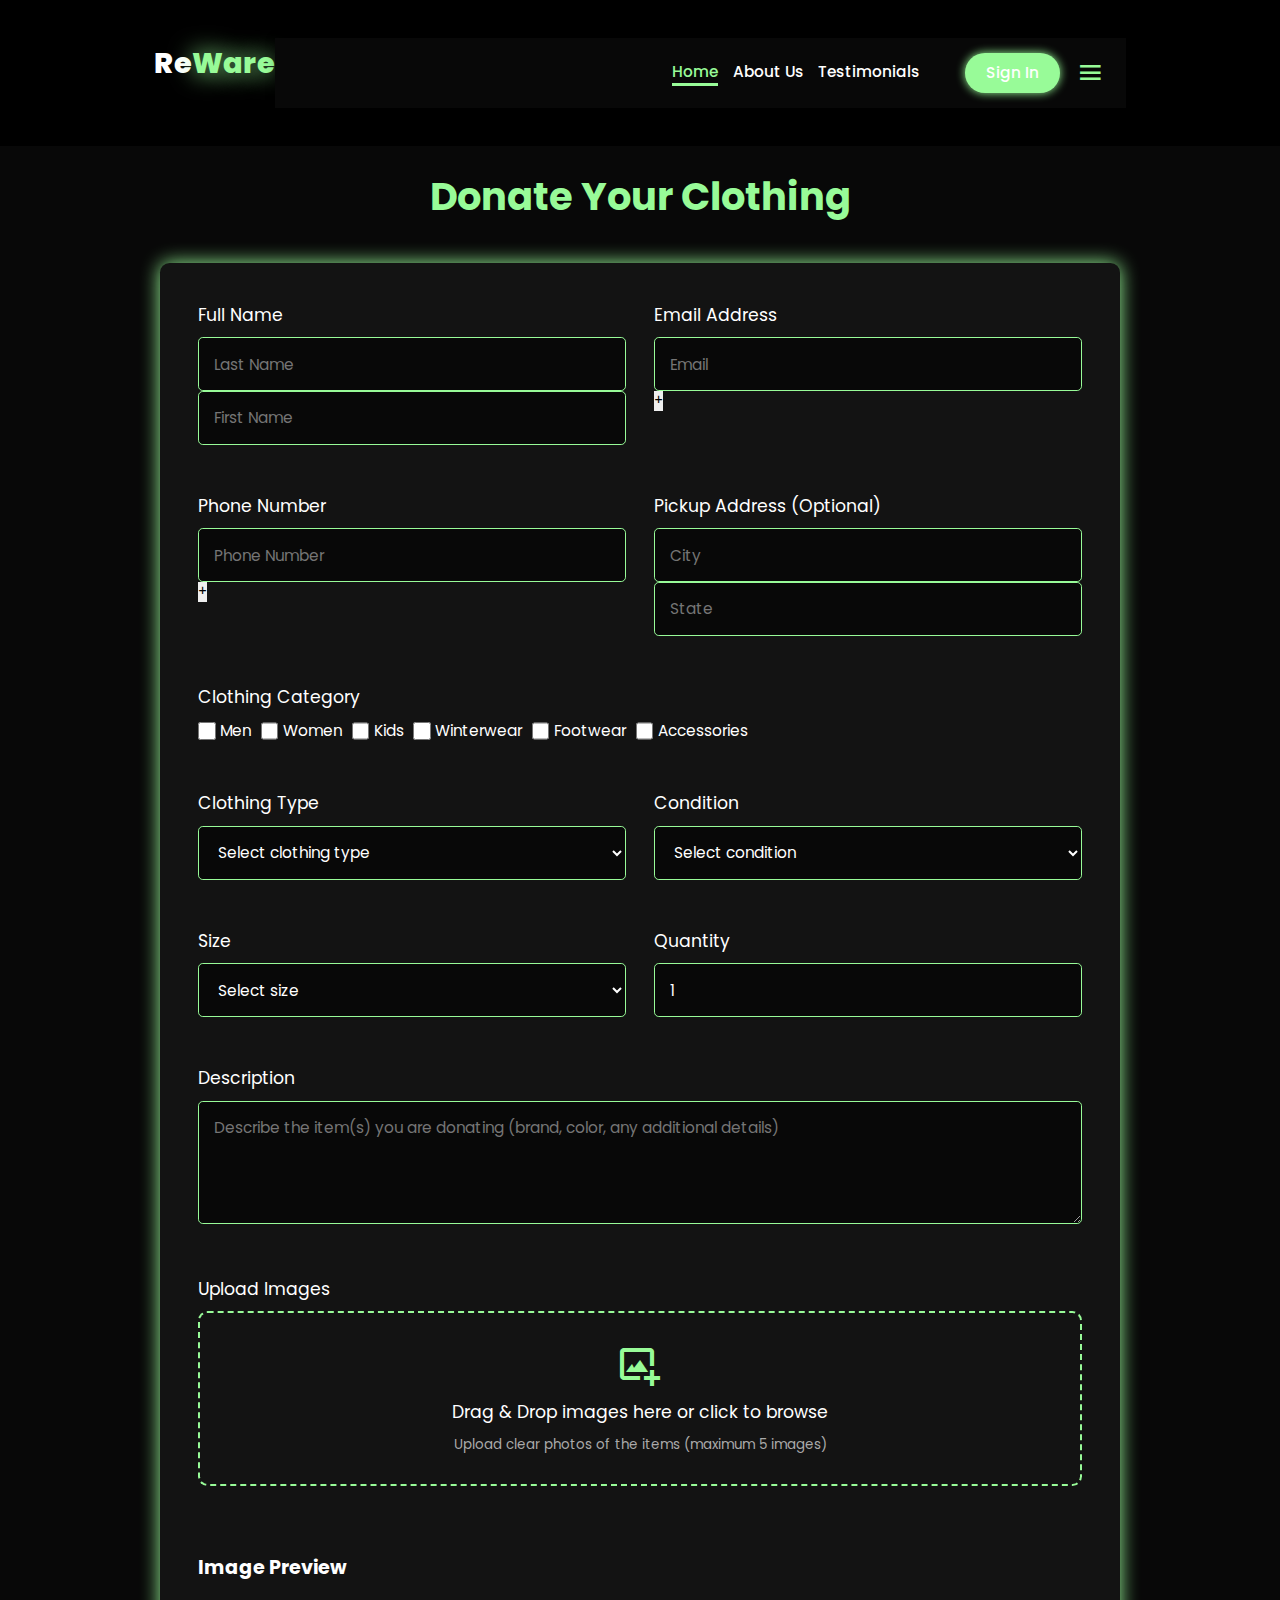
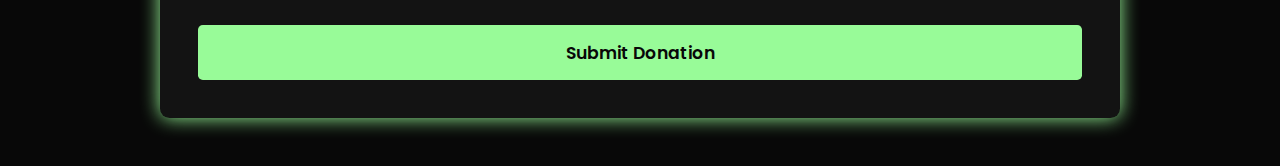
<file: donate.html>
<!DOCTYPE html>
<html lang="en">
<head>
    <meta charset="UTF-8">
    <meta name="viewport" content="width=device-width, initial-scale=1.0">
    <title>ReWare - Donate Clothing</title>
    <link href="https://unpkg.com/boxicons@2.1.4/css/boxicons.min.css" rel="stylesheet">
    <link href="https://fonts.googleapis.com/css2?family=Poppins:wght@300;400;500;600;700;800&display=swap" rel="stylesheet">
    <style>
        *{
            margin: 0;
            padding: 0;
            box-sizing: border-box;
            text-decoration: none;
            border: none;
            outline: none;
            scroll-behavior: smooth;
            font-family: "Poppins", sans-serif;
        }

        :root{
            --bg-color:#080808;
            --second-bg-color: #131313;
            --text-color: white;
            --main-color:#98FB98;
        }

        html{
            font-size: 60%;
            overflow-x: hidden;
        }

        body{
            background: var(--bg-color);
            color: var(--text-color);
        }

        .header{
    position: fixed;
    top: 0;
    left: 0;
    width: 100%;
    padding: 4rem 12% 4rem;
    background: black;
    backdrop-filter: blur(10px);
    display: flex;
    justify-content: space-between;
    align-items: center;
    z-index: 5;
}

.logo{
    font-size: 3rem;
    color: var(--text-color);
    font-weight: 800;
    cursor:pointer;
    transition: 0.3s ease;

}
.logo:hover{
    transform: scale(1.1);
}
.logo span{
    text-shadow: 0 0 25px var(--main-color);
}

.navbar {
    display: flex;
    align-items: center; /* Keep items in the same row */
    justify-content: flex-end; /* Align everything to the right */
    padding: 15px 20px;
    background: var(--bg-color);
    box-shadow: 0 0 10px rgba(0, 0, 0, 0.2);
    width: 100%;
}

.navbar a {
    font-size: 1.6rem;
    color: var(--text-color);
    margin-right: 1.5rem; /* Adjusted spacing */
    font-weight: 500;
    transition: 0.3s ease;
    border-bottom: 3px solid transparent;
    text-decoration: none;
}

.navbar a:hover,
.navbar a.active {
    color: var(--main-color);
    border-bottom: 3px solid var(--main-color);
}

.right-content {
    display: flex;
    align-items: center;
    padding-left: 30px;
    gap: 1px; /* Minimal space between button and menu icon */
}

.nav-btn {
    padding: 0.6rem 2rem;
    background: var(--main-color);
    box-shadow: 0 0 10px var(--main-color);
    border-radius: 4rem;
    font-size: 1.4rem;
    color: var(--bg-color);
    border: 2px solid transparent;
    font-weight: 600;
    transition: 0.3s ease-in-out;
    cursor: pointer;
}

.nav-btn:hover {
    transform: translateY(-2px);
    border: 2px solid var(--main-color);
    color: var(--bg-color);
}

#menu-icon {
    font-size: 3.2rem;
    color: var(--main-color);
    cursor: pointer;
    display: block; /* Hidden by default */
}

/* Style the dropdown menu */
.dropdown-menu {
    position: absolute;
    top: 60px; /* Position below menu icon */
    right: 20px;
    background: var(--bg-color);
    border: 2px solid var(--main-color); /* 🔥 Main color border */
    
    border-radius: 8px;
    box-shadow: 0 0 10px var(--main-color);
    display: none; /* 🔥 Hide initially */
    flex-direction: column;
    width: 150px;
    text-align: center;
    overflow: hidden;
}

/* Style dropdown links */
.dropdown-menu a {
    padding: 12px 0;
    display: block;
    color: var(--main-color);
    text-decoration: none;
    transition: 0.3s;
    width: 100%;
}

.dropdown-menu a:hover {
    background: var(--main-color);
    color: var(--bg-color);
}

/* Show dropdown when active */
.dropdown-menu.active {
    display: flex;
}


/* Responsive Design */
@media (max-width: 768px) {
    .navbar {
        flex-direction: row;
        justify-content: flex-end; /* Keep everything right-aligned */
    }

    .navbar a {
        margin-right: 1rem; /* Less spacing on small screens */
    }

    #menu-icon {
        display: block; /* Show menu icon on mobile */
    }

    .right-content {
        gap: 5px; /* Reduce space in mobile view */
    }
}
span{
    color:var(--main-color);
}
.logo span{
    color: var(--main-color);
}

        /* Donation Form Styles */
        .donation-section {
            padding: 5rem 10% 5rem;
        }

        .section-title {
            font-size: 4rem;
            text-align: center;
            margin-bottom: 4rem;
            color: var(--main-color);
        }

        .donation-container {
            background: var(--second-bg-color);
            border-radius: 1rem;
            padding: 4rem;
            box-shadow: 0 0 2rem var(--main-color);
            max-width: 100rem;
            margin: 0 auto;
        }

        .donation-form {
            display: grid;
            grid-template-columns: 1fr 1fr;
            gap: 3rem;
        }

        .form-group {
            margin-bottom: 2rem;
        }

        .form-group label {
            display: block;
            font-size: 1.8rem;
            margin-bottom: 1rem;
            color: var(--text-color);
        }

        .form-group input,
        .form-group select,
        .form-group textarea {
            width: 100%;
            padding: 1.5rem;
            font-size: 1.6rem;
            background: var(--bg-color);
            color: var(--text-color);
            border: 1px solid var(--main-color);
            border-radius: 0.5rem;
            transition: 0.3s;
        }

        .form-group input:focus,
        .form-group select:focus,
        .form-group textarea:focus {
            box-shadow: 0 0 1rem var(--main-color);
        }

        .image-upload {
            grid-column: 1 / -1;
        }

        .upload-container {
            border: 2px dashed var(--main-color);
            border-radius: 1rem;
            padding: 3rem;
            text-align: center;
            cursor: pointer;
            transition: 0.3s;
            position: relative;
            overflow: hidden;
        }

        .upload-container:hover {
            background: rgba(152, 251, 152, 0.1);
        }

        .upload-container i {
            font-size: 5rem;
            color: var(--main-color);
            margin-bottom: 1rem;
        }

        .upload-container p {
            font-size: 1.8rem;
            margin-bottom: 1rem;
        }

        .upload-container span {
            font-size: 1.4rem;
            color: #aaa;
        }

        .upload-container input[type="file"] {
            position: absolute;
            top: 0;
            left: 0;
            width: 100%;
            height: 100%;
            opacity: 0;
            cursor: pointer;
        }

        .preview-section {
            grid-column: 1 / -1;
            margin-top: 2rem;
        }

        .preview-container {
            display: grid;
            grid-template-columns: repeat(auto-fill, minmax(15rem, 1fr));
            gap: 1.5rem;
        }

        .preview-item {
            position: relative;
            height: 15rem;
            border-radius: 0.5rem;
            overflow: hidden;
        }

        .preview-item img {
            width: 100%;
            height: 100%;
            object-fit: cover;
        }

        .preview-item .remove-btn {
            position: absolute;
            top: 0.5rem;
            right: 0.5rem;
            background: var(--bg-color);
            color: var(--main-color);
            border: none;
            width: 2.5rem;
            height: 2.5rem;
            border-radius: 50%;
            display: flex;
            justify-content: center;
            align-items: center;
            cursor: pointer;
            font-size: 1.2rem;
        }

        .donation-form button[type="submit"] {
            grid-column: 1 / -1;
            padding: 1.5rem;
            font-size: 1.8rem;
            font-weight: 600;
            background: var(--main-color);
            color: var(--bg-color);
            border: none;
            border-radius: 0.5rem;
            cursor: pointer;
            transition: 0.3s;
        }

        .donation-form button[type="submit"]:hover {
            background: rgba(152, 251, 152, 0.8);
            transform: translateY(-2px);
        }

        .full-width {
            grid-column: 1 / -1;
        }

        .checkbox-group {
            display: flex;
            flex-wrap: wrap;
            gap: 1rem;
        }

        .checkbox-item {
            display: flex;
            align-items: center;
            gap: 0.5rem;
        }

        .checkbox-item input[type="checkbox"] {
            width: 1.8rem;
            height: 1.8rem;
            accent-color: var(--main-color);
        }

        .checkbox-item label {
            font-size: 1.6rem;
            margin-bottom: 0;
        }

        @media (max-width: 768px) {
            .donation-form {
                grid-template-columns: 1fr;
            }
            
            .donation-section {
                padding: 5rem 5% 5rem;
            }
            
            .donation-container {
                padding: 2rem;
            }
        }

        .size-options {
            display: grid;
            grid-template-columns: repeat(auto-fill, minmax(8rem, 1fr));
            gap: 1rem;
        }

        .size-option {
            border: 1px solid var(--main-color);
            border-radius: 0.5rem;
            padding: 1rem;
            text-align: center;
            cursor: pointer;
            transition: 0.3s;
        }

        .size-option:hover, .size-option.active {
            background: var(--main-color);
            color: var(--bg-color);
        }

        .logo {
            font-size: 3rem;
            color: var(--text-color);
            font-weight: 800;
            cursor: pointer;
            transition: 0.3s ease;
            margin-bottom: 2rem;
            display: inline-block;
        }
        
        .logo:hover {
            transform: scale(1.1);
        }
        
        .logo span {
            text-shadow: 0 0 25px var(--main-color);
        }

        .page-header {
            text-align: center;
            padding: 3rem 0;
        }
    </style>
</head>
<body>

    <header class="header">
        <a href="#home" class="logo">
            Re<span>Ware</span>
        </a>

        

        <nav class="navbar">
            <a href="#home" class="active">Home</a>
            <a href="#about">About Us</a>
            
            <a href="#testimonials">Testimonials</a>
            
            <div class="right-content">
                <a href="signin.html" class="nav-btn">Sign In</a>
                <div class="bx bx-menu" id="menu-icon"></div>

                <div class="dropdown-menu" id="dropdown-menu">
                    <a href="donate.html">Donate</a>
                    <a href="shop.html">Shop</a>
            </div>
        </nav>
    </header>





    <div class="page-header">
        <a href="#" class="logo">
            Re<span>Ware</span>
        </a>
    </div>

    <section class="donation-section" id="donate">
        <h2 class="section-title">Donate Your Clothing</h2>
        <div class="donation-container">
            <form class="donation-form">
                <div class="form-group">
                    <label for="name">Full Name</label>
                    <input type="text" placeholder="Last Name" required>
                    <input type="text" placeholder="First Name" required>
                </div>

                <div class="form-group">
                    <label for="email">Email Address</label>
                    <input type="email" placeholder="Email" required>
                    <button type="button" class="add-field" onclick="addField('email-container', 'email')">+</button>
                </div>

                <div class="form-group">
                    <label for="phone">Phone Number</label>
                    <input type="tel" placeholder="Phone Number" required>
                    <button type="button" class="add-field" onclick="addField('phone-container', 'tel')">+</button>
                    
                </div>

                <div class="form-group">
                    <label for="address">Pickup Address (Optional)</label>
                    <input type="text" placeholder="City" required>
                    <input type="text" placeholder="State" required>
                </div>
                
                <div class="form-group full-width">
                    <label>Clothing Category</label>
                    
                    <div class="checkbox-group">
                        <div class="checkbox-item">
                            <input type="checkbox" id="men" name="category" value="men">
                            <label for="men">Men</label>
                        </div>
                        <div class="checkbox-item">
                            <input type="checkbox" id="women" name="category" value="women">
                            <label for="women">Women</label>
                        </div>
                        <div class="checkbox-item">
                            <input type="checkbox" id="kids" name="category" value="kids">
                            <label for="kids">Kids</label>
                        </div>
                        <div class="checkbox-item">
                            <input type="checkbox" id="winterwear" name="category" value="winterwear">
                            <label for="winterwear">Winterwear</label>
                        </div>
                        <div class="checkbox-item">
                            <input type="checkbox" id="footwear" name="category" value="footwear">
                            <label for="footwear">Footwear</label>
                        </div>
                        <div class="checkbox-item">
                            <input type="checkbox" id="accessories" name="category" value="accessories">
                            <label for="accessories">Accessories</label>
                        </div>
                    </div>
                </div>

                <div class="form-group">
                    <label for="type">Clothing Type</label>
                    <select id="type" name="type" required>
                        <option value="" disabled selected>Select clothing type</option>
                        <option value="shirts">Shirts/Tops</option>
                        <option value="pants">Pants/Trousers</option>
                        <option value="dresses">Dresses</option>
                        <option value="jackets">Jackets/Coats</option>
                        <option value="sweaters">Sweaters</option>
                        <option value="shoes">Shoes</option>
                        <option value="other">Other</option>
                    </select>
                </div>

                <div class="form-group">
                    <label for="condition">Condition</label>
                    <select id="condition" name="condition" required>
                        <option value="" disabled selected>Select condition</option>
                        <option value="new">New (with tags)</option>
                        <option value="like-new">Like New</option>
                        <option value="lightly-used">Lightly Used</option>
                        <option value="good">Good Condition</option>
                        <option value="fair">Fair Condition</option>
                    </select>
                </div>

                <div class="form-group">
                    <label for="size">Size</label>
                    <select id="size" name="size">
                        <option value="" disabled selected>Select size</option>
                        <option value="xs">XS</option>
                        <option value="s">S</option>
                        <option value="m">M</option>
                        <option value="l">L</option>
                        <option value="xl">XL</option>
                        <option value="xxl">XXL</option>
                        <option value="other">Other</option>
                    </select>
                </div>

                <div class="form-group">
                    <label for="quantity">Quantity</label>
                    <input type="number" id="quantity" name="quantity" min="1" value="1" required>
                </div>

                <div class="form-group full-width">
                    <label for="description">Description</label>
                    <textarea id="description" name="description" rows="4" placeholder="Describe the item(s) you are donating (brand, color, any additional details)"></textarea>
                </div>

                <div class="form-group image-upload">
                    <label>Upload Images</label>
                    <div class="upload-container">
                        <i class="bx bx-image-add"></i>
                        <p>Drag & Drop images here or click to browse</p>
                        <span>Upload clear photos of the items (maximum 5 images)</span>
                        <input type="file" id="images" name="images" accept="image/*" multiple>
                    </div>
                </div>

                <div class="preview-section" id="preview-section">
                    <h3 style="font-size: 2rem; margin-bottom: 1.5rem;">Image Preview</h3>
                    <div class="preview-container" id="preview-container">
                        <!-- Image previews will be added here via JavaScript -->
                    </div>
                </div>

                <button type="submit">Submit Donation</button>
            </form>
        </div>
    </section>

     <script>

document.addEventListener("DOMContentLoaded", function () {
    const menuIcon = document.getElementById("menu-icon");
    const dropdownMenu = document.getElementById("dropdown-menu");

    menuIcon.addEventListener("click", function () {
        dropdownMenu.classList.toggle("active");
    });

    // Close menu when clicking outside
    document.addEventListener("click", function (event) {
        if (!menuIcon.contains(event.target) && !dropdownMenu.contains(event.target)) {
            dropdownMenu.classList.remove("active");
        }
    });
});

document.getElementById("signIn").addEventListener("click", function() {
    document.querySelector(".container").classList.remove("right-panel-active");
});

document.getElementById("signUp").addEventListener("click", function() {
    document.querySelector(".container").classList.add("right-panel-active");
});

function addField(containerId, type) {
    let container = document.getElementById(containerId);
    
    // Create a new input field
    let input = document.createElement("input");
    input.type = type;
    input.placeholder = type === "email" ? "Additional Email" : "Additional Phone Number";
    input.required = true;
    input.style.marginTop = "10px";
    
    // Append to container
    container.appendChild(input);
}


document.addEventListener("DOMContentLoaded", function () {
    const menuIcon = document.getElementById("menu-icon");
    const dropdownMenu = document.getElementById("dropdown-menu");

    menuIcon.addEventListener("click", function () {
        dropdownMenu.classList.toggle("active");
    });

    // Close menu when clicking outside
    document.addEventListener("click", function (event) {
        if (!menuIcon.contains(event.target) && !dropdownMenu.contains(event.target)) {
            dropdownMenu.classList.remove("active");
        }
    });
});





        // Preview uploaded images
const imageInput = document.getElementById('images');
const previewContainer = document.getElementById('preview-container');
const previewSection = document.getElementById('preview-section');

// Initially hide the preview section
previewSection.style.display = 'none';

imageInput.addEventListener('change', function() {
    previewContainer.innerHTML = '';
    previewSection.style.display = 'block';
    
    const files = this.files;
    
    if (files.length > 0) {
        for (let i = 0; i < Math.min(files.length, 5); i++) {
            const file = files[i];
            if (!file.type.startsWith('image/')) continue;
            
            const reader = new FileReader();
            
            reader.onload = function(e) {
                const previewItem = document.createElement('div');
                previewItem.className = 'preview-item';
                
                const img = document.createElement('img');
                img.src = e.target.result;
                
                const removeBtn = document.createElement('button');
                removeBtn.className = 'remove-btn';
                removeBtn.innerHTML = '<i class="bx bx-x"></i>';
                removeBtn.addEventListener('click', function(e) {
                    e.preventDefault(); // Prevent form submission
                    previewItem.remove();
                    if (previewContainer.children.length === 0) {
                        previewSection.style.display = 'none';
                    }
                });
                
                previewItem.appendChild(img);
                previewItem.appendChild(removeBtn);
                previewContainer.appendChild(previewItem);
            };
            
            reader.readAsDataURL(file);
        }
    }
});

// Form submission
const donationForm = document.querySelector('.donation-form');
donationForm.addEventListener('submit', function(e) {
    e.preventDefault();
    
    // Here you would typically:
    // 1. Validate the form data
    // 2. Create a FormData object
    // 3. Send the data to your server via fetch or XMLHttpRequest
    
    // For demonstration, we'll just show an alert
    alert('Thank you for your donation! We will contact you soon.');
    
    // Reset the form
    this.reset();
    previewContainer.innerHTML = '';
    previewSection.style.display = 'none';
});

// Add functionality to size options if needed
const sizeOptions = document.querySelectorAll('.size-option');
sizeOptions.forEach(option => {
    option.addEventListener('click', function() {
        // Remove active class from all options
        sizeOptions.forEach(opt => opt.classList.remove('active'));
        // Add active class to clicked option
        this.classList.add('active');
    });
});
     </script>
</file>
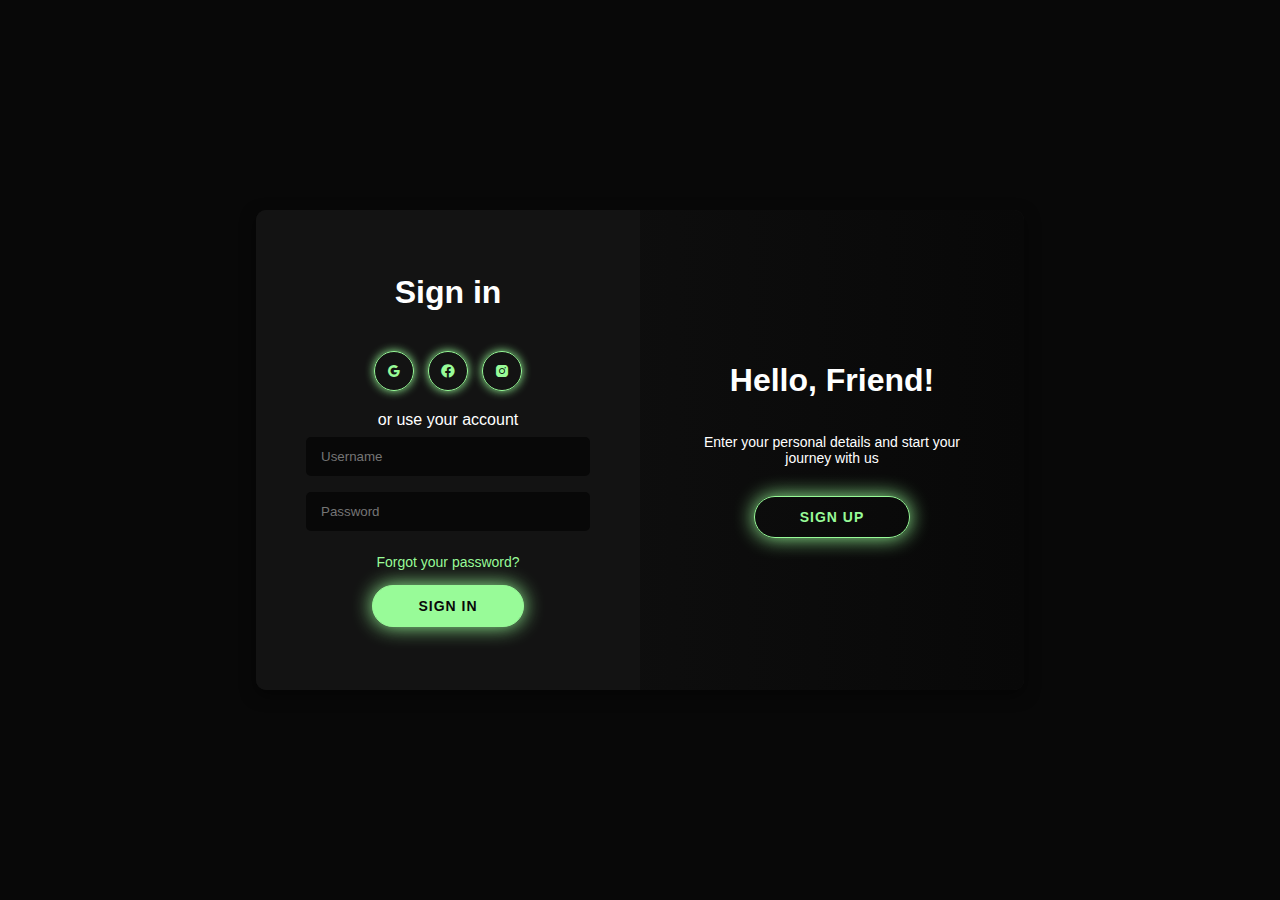
<file: signin.html>
<!DOCTYPE html>
<html lang="en">
<head>
    <meta charset="UTF-8">
    <meta name="viewport" content="width=device-width, initial-scale=1.0">
    <title>Login/Signup Page</title>
    <!---Boxicons link-->
    <link rel="stylesheet"
    href="https://cdn.jsdelivr.net/npm/boxicons@latest/css/boxicons.min.css">
    <style>
        :root {
            --bg-color: #080808;
            --second-bg-color: #131313;
            --text-color: white;
            --main-color: #98FB98;
        }

        * {
            margin: 0;
            padding: 0;
            box-sizing: border-box;
            font-family: 'Segoe UI', Tahoma, Geneva, Verdana, sans-serif;
        }

        body {
            background-color: var(--bg-color);
            color: var(--text-color);
            display: flex;
            justify-content: center;
            align-items: center;
            min-height: 100vh;
        }

        

        .container {
            background-color: var(--second-bg-color);
            border-radius: 10px;
            box-shadow: 0 5px 15px rgba(0, 0, 0, 0.5);
            overflow: hidden;
            width: 768px;
            max-width: 100%;
            min-height: 480px;
            position: relative;
        }

        .form-container {
            position: absolute;
            top: 0;
            height: 100%;
            transition: all 0.6s ease-in-out;
        }

        .sign-in-container {
            left: 0;
            width: 50%;
            z-index: 2;
        }

        .sign-up-container {
            left: 0;
            width: 50%;
            opacity: 0;
            z-index: 1;
        }

        .container.right-panel-active .sign-in-container {
            transform: translateX(100%);
            opacity: 0;
        }

        .container.right-panel-active .sign-up-container {
            transform: translateX(100%);
            opacity: 1;
            z-index: 5;
        }

        form {
            background-color: var(--second-bg-color);
            display: flex;
            align-items: center;
            justify-content: center;
            flex-direction: column;
            padding: 0 50px;
            height: 100%;
            text-align: center;
        }

        h1 {
            margin-bottom: 20px;
            color: var(--text-color);
        }

        .form-container input {
            background-color: var(--bg-color);
            border: none;
            border-radius: 5px;
            padding: 12px 15px;
            margin: 8px 0;
            width: 100%;
            color: var(--text-color);
        }

        .form-container input:focus {
            outline: 2px solid var(--main-color);
        }

        button {
            border-radius: 4rem;
            box-shadow: 0 0 20px var(--main-color);
            border: 1px solid var(--main-color);
            background-color: var(--main-color);
            color: var(--bg-color);
            font-size: 14px;
            font-weight: bold;
            padding: 12px 45px;
            letter-spacing: 1px;
            text-transform: uppercase;
            transition: transform 80ms ease-in;
            cursor: pointer;
            margin-top: 15px;
        }

        button:active {
            transform: scale(0.95);
        }

        button.ghost {
            background-color: transparent;
            color: var(--main-color);
        }

        button:hover {
            background-color: rgba(152, 251, 152, 0.8);
        }

        button.ghost:hover {
            background-color: rgba(152, 251, 152, 0.2);
        }

        .overlay-container {
            position: absolute;
            top: 0;
            left: 50%;
            width: 50%;
            height: 100%;
            overflow: hidden;
            transition: transform 0.6s ease-in-out;
            z-index: 100;
        }

        .container.right-panel-active .overlay-container {
            transform: translateX(-100%);
        }

        .overlay {
            background: var(--second-bg-color);
            background: linear-gradient(to right, var(--second-bg-color), var(--bg-color));
            color: var(--text-color);
            position: relative;
            left: -100%;
            height: 100%;
            width: 200%;
            transform: translateX(0);
            transition: transform 0.6s ease-in-out;
        }

        .container.right-panel-active .overlay {
            transform: translateX(50%);
        }

        .overlay-panel {
            position: absolute;
            display: flex;
            align-items: center;
            justify-content: center;
            flex-direction: column;
            padding: 0 40px;
            text-align: center;
            top: 0;
            height: 100%;
            width: 50%;
            transform: translateX(0);
            transition: transform 0.6s ease-in-out;
        }

        .overlay-left {
            transform: translateX(-20%);
        }

        .container.right-panel-active .overlay-left {
            transform: translateX(0);
        }

        .overlay-right {
            right: 0;
            transform: translateX(0);
        }

        .container.right-panel-active .overlay-right {
            transform: translateX(20%);
        }

        .social-container {
            margin: 20px 0;
        }

        .social-container a {
            border: 1px solid var(--main-color);
            box-shadow: 0 0 10px;
            border-radius: 50%;
            display: inline-flex;
            justify-content: center;
            align-items: center;
            margin: 0 5px;
            height: 40px;
            width: 40px;
            text-decoration: none;
            color: var(--main-color);
        }

        .social-container a:hover {
            background-color: rgba(152, 251, 152, 0.2);
        }

        p {
            font-size: 14px;
            margin: 15px 0;
        }

        .forgot-password {
            color: var(--main-color);
            text-decoration: none;
            font-size: 14px;
            margin-top: 15px;
            display: inline-block;
        }

        .forgot-password:hover {
            text-decoration: underline;
        }
    </style>
</head>
<body>

    


    <div class="container" id="container">
        <div class="form-container sign-up-container">
            <form action="#">
                <h1>Create Account</h1>
                <div class="social-container">
                    <a href="#"><i class='bx bxl-google'></i></a>
                    <a href="#"><i class='bx bxl-facebook-circle'></i></a>
                    <a href="#"><i class='bx bxl-instagram-alt' ></i></a>
                </div>
                <span>or use your email for registration</span>
                <input type="text" placeholder="Name" />
                <input type="email" placeholder="Email" />
                <input type="text" placeholder="Username" />
                <input type="password" placeholder="Password" />
                <button>Sign Up</button>
            </form>
        </div>
        <div class="form-container sign-in-container">
            <form action="#">
                <h1>Sign in</h1>
                <div class="social-container">
                    <a href="#"><i class='bx bxl-google'></i></a>
                    <a href="#"><i class='bx bxl-facebook-circle'></i></a>
                    <a href="#"><i class='bx bxl-instagram-alt' ></i></a>
                </div>
                <span>or use your account</span>
                <input type="text" placeholder="Username" />
                <input type="password" placeholder="Password" />
                <a href="#" class="forgot-password">Forgot your password?</a>
                <button>Sign In</button>
            </form>
        </div>
        <div class="overlay-container">
            <div class="overlay">
                <div class="overlay-panel overlay-left">
                    <h1>Welcome Back!</h1>
                    <p>To keep connected with us please login with your personal info</p>
                    <button class="ghost" id="signIn">Sign In</button>
                </div>
                <div class="overlay-panel overlay-right">
                    <h1>Hello, Friend!</h1>
                    <p>Enter your personal details and start your journey with us</p>
                    <button class="ghost" id="signUp">Sign Up</button>
                </div>
            </div>
        </div>
    </div>

    <script>
        const signUpButton = document.getElementById('signUp');
        const signInButton = document.getElementById('signIn');
        const container = document.getElementById('container');

        signUpButton.addEventListener('click', () => {
            container.classList.add('right-panel-active');
        });

        signInButton.addEventListener('click', () => {
            container.classList.remove('right-panel-active');
        });
    </script>
</body>
</html>
</file>
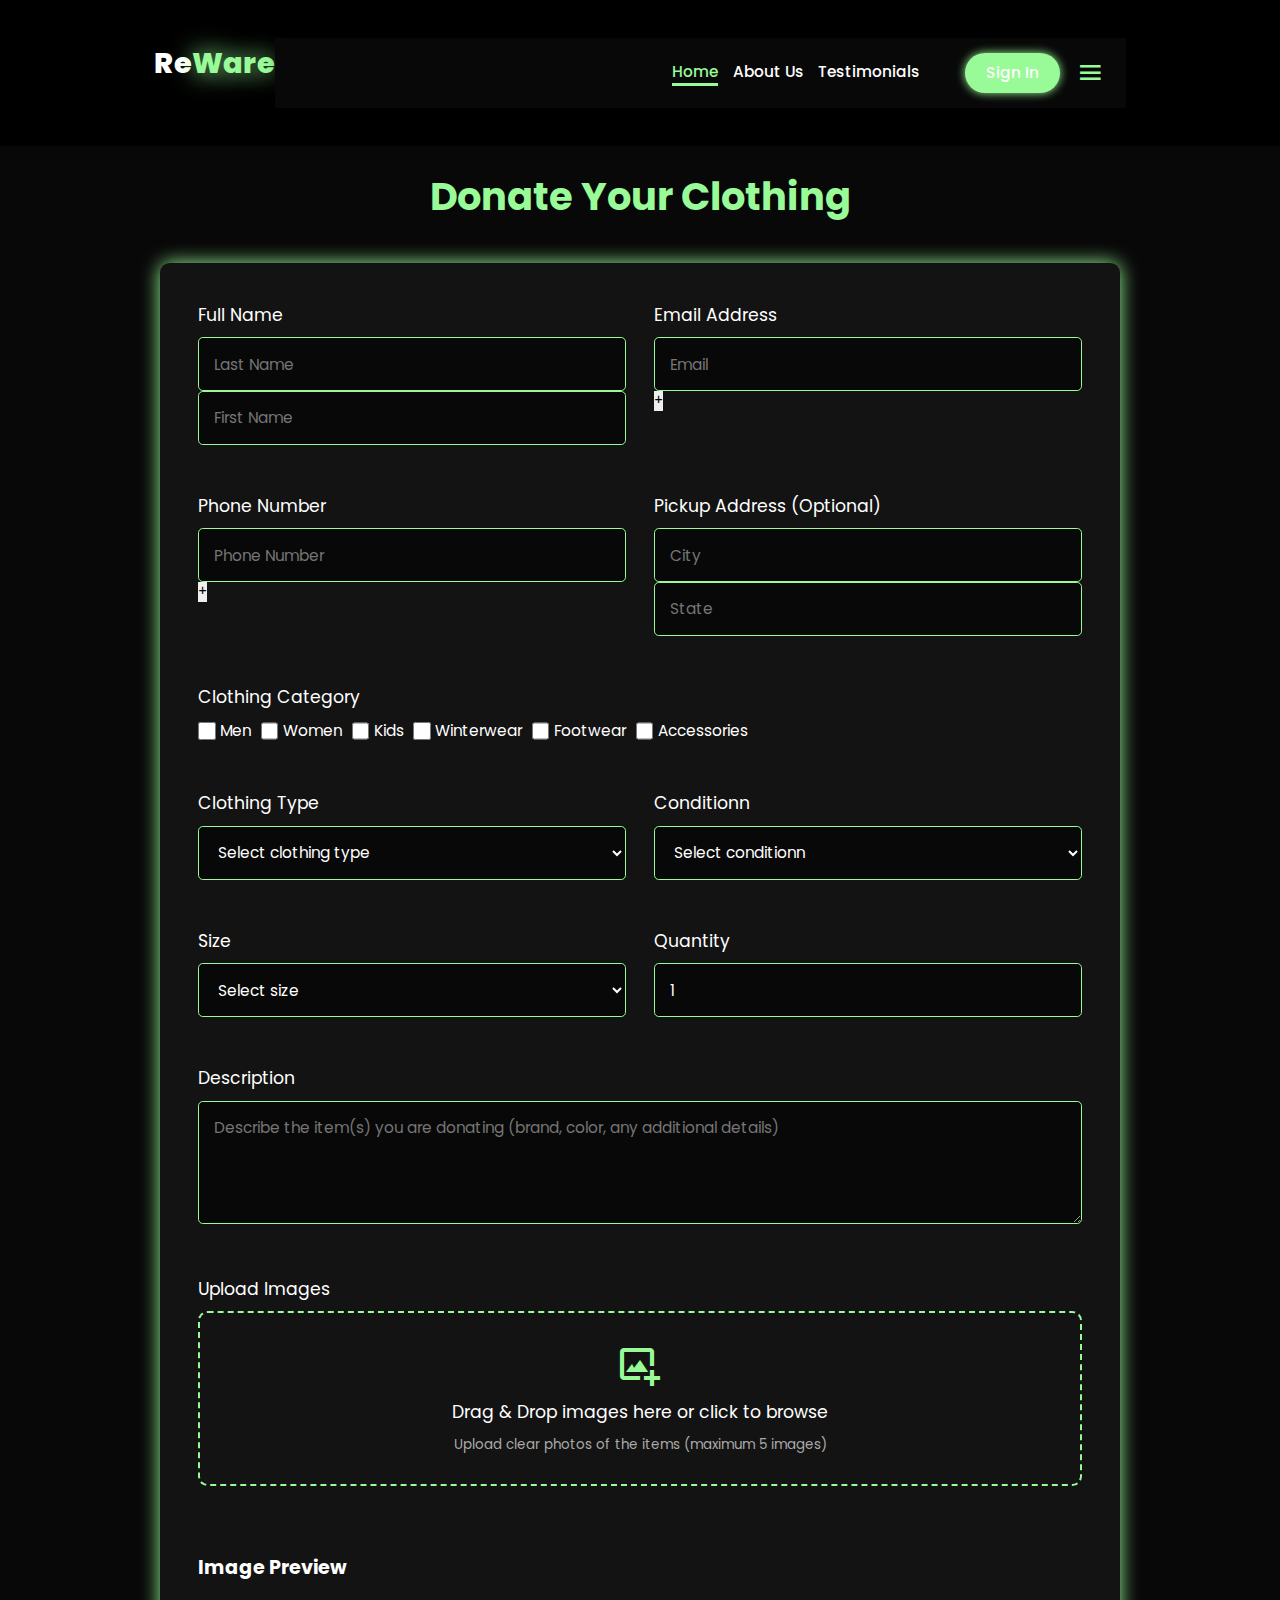
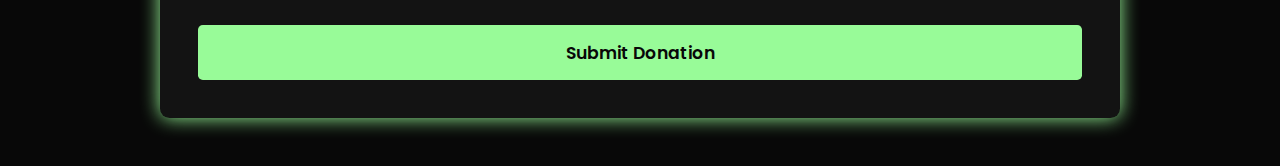
<file: kapde/kapde/donate.html>
<!DOCTYPE html>
<html lang="en">
<head>
    <meta charset="UTF-8">
    <meta name="viewport" content="width=device-width, initial-scale=1.0">
    <title>ReWare - Donate Clothing</title>
    <link href="https://unpkg.com/boxicons@2.1.4/css/boxicons.min.css" rel="stylesheet">
    <link href="https://fonts.googleapis.com/css2?family=Poppins:wght@300;400;500;600;700;800&display=swap" rel="stylesheet">
    <style>
        *{
            margin: 0;
            padding: 0;
            box-sizing: border-box;
            text-decoration: none;
            border: none;
            outline: none;
            scroll-behavior: smooth;
            font-family: "Poppins", sans-serif;
        }

        :root{
            --bg-color:#080808;
            --second-bg-color: #131313;
            --text-color: white;
            --main-color:#98FB98;
        }

        html{
            font-size: 60%;
            overflow-x: hidden;
        }

        body{
            background: var(--bg-color);
            color: var(--text-color);
        }

        .header{
    position: fixed;
    top: 0;
    left: 0;
    width: 100%;
    padding: 4rem 12% 4rem;
    background: black;
    backdrop-filter: blur(10px);
    display: flex;
    justify-content: space-between;
    align-items: center;
    z-index: 5;
}

.logo{
    font-size: 3rem;
    color: var(--text-color);
    font-weight: 800;
    cursor:pointer;
    transition: 0.3s ease;

}
.logo:hover{
    transform: scale(1.1);
}
.logo span{
    text-shadow: 0 0 25px var(--main-color);
}

.navbar {
    display: flex;
    align-items: center; /* Keep items in the same row */
    justify-content: flex-end; /* Align everything to the right */
    padding: 15px 20px;
    background: var(--bg-color);
    box-shadow: 0 0 10px rgba(0, 0, 0, 0.2);
    width: 100%;
}

.navbar a {
    font-size: 1.6rem;
    color: var(--text-color);
    margin-right: 1.5rem; /* Adjusted spacing */
    font-weight: 500;
    transition: 0.3s ease;
    border-bottom: 3px solid transparent;
    text-decoration: none;
}

.navbar a:hover,
.navbar a.active {
    color: var(--main-color);
    border-bottom: 3px solid var(--main-color);
}

.right-content {
    display: flex;
    align-items: center;
    padding-left: 30px;
    gap: 1px; /* Minimal space between button and menu icon */
}

.nav-btn {
    padding: 0.6rem 2rem;
    background: var(--main-color);
    box-shadow: 0 0 10px var(--main-color);
    border-radius: 4rem;
    font-size: 1.4rem;
    color: var(--bg-color);
    border: 2px solid transparent;
    font-weight: 600;
    transition: 0.3s ease-in-out;
    cursor: pointer;
}

.nav-btn:hover {
    transform: translateY(-2px);
    border: 2px solid var(--main-color);
    color: var(--bg-color);
}

#menu-icon {
    font-size: 3.2rem;
    color: var(--main-color);
    cursor: pointer;
    display: block; /* Hidden by default */
}

/* Style the dropdown menu */
.dropdown-menu {
    position: absolute;
    top: 60px; /* Position below menu icon */
    right: 20px;
    background: var(--bg-color);
    border: 2px solid var(--main-color); /* 🔥 Main color border */
    
    border-radius: 8px;
    box-shadow: 0 0 10px var(--main-color);
    display: none; /* 🔥 Hide initially */
    flex-direction: column;
    width: 150px;
    text-align: center;
    overflow: hidden;
}

/* Style dropdown links */
.dropdown-menu a {
    padding: 12px 0;
    display: block;
    color: var(--main-color);
    text-decoration: none;
    transition: 0.3s;
    width: 100%;
}

.dropdown-menu a:hover {
    background: var(--main-color);
    color: var(--bg-color);
}

/* Show dropdown when active */
.dropdown-menu.active {
    display: flex;
}


/* Responsive Design */
@media (max-width: 768px) {
    .navbar {
        flex-direction: row;
        justify-content: flex-end; /* Keep everything right-aligned */
    }

    .navbar a {
        margin-right: 1rem; /* Less spacing on small screens */
    }

    #menu-icon {
        display: block; /* Show menu icon on mobile */
    }

    .right-content {
        gap: 5px; /* Reduce space in mobile view */
    }
}
span{
    color:var(--main-color);
}
.logo span{
    color: var(--main-color);
}

        /* Donation Form Styles */
        .donation-section {
            padding: 5rem 10% 5rem;
        }

        .section-title {
            font-size: 4rem;
            text-align: center;
            margin-bottom: 4rem;
            color: var(--main-color);
        }

        .donation-container {
            background: var(--second-bg-color);
            border-radius: 1rem;
            padding: 4rem;
            box-shadow: 0 0 2rem var(--main-color);
            max-width: 100rem;
            margin: 0 auto;
        }

        .donation-form {
            display: grid;
            grid-template-columns: 1fr 1fr;
            gap: 3rem;
        }

        .form-group {
            margin-bottom: 2rem;
        }

        .form-group label {
            display: block;
            font-size: 1.8rem;
            margin-bottom: 1rem;
            color: var(--text-color);
        }

        .form-group input,
        .form-group select,
        .form-group textarea {
            width: 100%;
            padding: 1.5rem;
            font-size: 1.6rem;
            background: var(--bg-color);
            color: var(--text-color);
            border: 1px solid var(--main-color);
            border-radius: 0.5rem;
            transition: 0.3s;
        }

        .form-group input:focus,
        .form-group select:focus,
        .form-group textarea:focus {
            box-shadow: 0 0 1rem var(--main-color);
        }

        .image-upload {
            grid-column: 1 / -1;
        }

        .upload-container {
            border: 2px dashed var(--main-color);
            border-radius: 1rem;
            padding: 3rem;
            text-align: center;
            cursor: pointer;
            transition: 0.3s;
            position: relative;
            overflow: hidden;
        }

        .upload-container:hover {
            background: rgba(152, 251, 152, 0.1);
        }

        .upload-container i {
            font-size: 5rem;
            color: var(--main-color);
            margin-bottom: 1rem;
        }

        .upload-container p {
            font-size: 1.8rem;
            margin-bottom: 1rem;
        }

        .upload-container span {
            font-size: 1.4rem;
            color: #aaa;
        }

        .upload-container input[type="file"] {
            position: absolute;
            top: 0;
            left: 0;
            width: 100%;
            height: 100%;
            opacity: 0;
            cursor: pointer;
        }

        .preview-section {
            grid-column: 1 / -1;
            margin-top: 2rem;
        }

        .preview-container {
            display: grid;
            grid-template-columns: repeat(auto-fill, minmax(15rem, 1fr));
            gap: 1.5rem;
        }

        .preview-item {
            position: relative;
            height: 15rem;
            border-radius: 0.5rem;
            overflow: hidden;
        }

        .preview-item img {
            width: 100%;
            height: 100%;
            object-fit: cover;
        }

        .preview-item .remove-btn {
            position: absolute;
            top: 0.5rem;
            right: 0.5rem;
            background: var(--bg-color);
            color: var(--main-color);
            border: none;
            width: 2.5rem;
            height: 2.5rem;
            border-radius: 50%;
            display: flex;
            justify-content: center;
            align-items: center;
            cursor: pointer;
            font-size: 1.2rem;
        }

        .donation-form button[type="submit"] {
            grid-column: 1 / -1;
            padding: 1.5rem;
            font-size: 1.8rem;
            font-weight: 600;
            background: var(--main-color);
            color: var(--bg-color);
            border: none;
            border-radius: 0.5rem;
            cursor: pointer;
            transition: 0.3s;
        }

        .donation-form button[type="submit"]:hover {
            background: rgba(152, 251, 152, 0.8);
            transform: translateY(-2px);
        }

        .full-width {
            grid-column: 1 / -1;
        }

        .checkbox-group {
            display: flex;
            flex-wrap: wrap;
            gap: 1rem;
        }

        .checkbox-item {
            display: flex;
            align-items: center;
            gap: 0.5rem;
        }

        .checkbox-item input[type="checkbox"] {
            width: 1.8rem;
            height: 1.8rem;
            accent-color: var(--main-color);
        }

        .checkbox-item label {
            font-size: 1.6rem;
            margin-bottom: 0;
        }

        @media (max-width: 768px) {
            .donation-form {
                grid-template-columns: 1fr;
            }
            
            .donation-section {
                padding: 5rem 5% 5rem;
            }
            
            .donation-container {
                padding: 2rem;
            }
        }

        .size-options {
            display: grid;
            grid-template-columns: repeat(auto-fill, minmax(8rem, 1fr));
            gap: 1rem;
        }

        .size-option {
            border: 1px solid var(--main-color);
            border-radius: 0.5rem;
            padding: 1rem;
            text-align: center;
            cursor: pointer;
            transition: 0.3s;
        }

        .size-option:hover, .size-option.active {
            background: var(--main-color);
            color: var(--bg-color);
        }

        .logo {
            font-size: 3rem;
            color: var(--text-color);
            font-weight: 800;
            cursor: pointer;
            transition: 0.3s ease;
            margin-bottom: 2rem;
            display: inline-block;
        }
        
        .logo:hover {
            transform: scale(1.1);
        }
        
        .logo span {
            text-shadow: 0 0 25px var(--main-color);
        }

        .page-header {
            text-align: center;
            padding: 3rem 0;
        }
    </style>
</head>
<body>

    <header class="header">
        <a href="#home" class="logo">
            Re<span>Ware</span>
        </a>

        

        <nav class="navbar">
            <a href="#home" class="active">Home</a>
            <a href="#about">About Us</a>
            
            <a href="#testimonials">Testimonials</a>
            
            <div class="right-content">
                <a href="signin.html" class="nav-btn">Sign In</a>
                <div class="bx bx-menu" id="menu-icon"></div>

                <div class="dropdown-menu" id="dropdown-menu">
                    <a href="donate.html">Donate</a>
                    <a href="shop.html">Shop</a>
            </div>
        </nav>
    </header>





    <div class="page-header">
        <a href="#" class="logo">
            Re<span>Ware</span>
        </a>
    </div>

    <section class="donation-section" id="donate">
        <h2 class="section-title">Donate Your Clothing</h2>
        <div class="donation-container">
            <form class="donation-form" action="submit_donation.php" method="POST">
                <div class="form-group">
                    <label for="name">Full Name</label>
                    <input type="text" name="last_name" placeholder="Last Name" required>
                    <input type="text" name="first_name" placeholder="First Name" required>
                </div>                

                <div class="form-group">
                    <label for="email">Email Address</label>
                    <input type="email" name="email" placeholder="Email" required>
                    <button type="button" class="add-field" onclick="addField('email-container', 'email')">+</button>
                </div>

                <div class="form-group">
                    <label for="phone">Phone Number</label>
                    <input type="tel" name="phone_no" placeholder="Phone Number" required>
                    <button type="button" class="add-field" onclick="addField('phone-container', 'tel')">+</button>
                    
                </div>

                <div class="form-group">
                    <label for="address">Pickup Address (Optional)</label>
                    <input type="text" name="city" placeholder="City" required>
                    <input type="text" name="state" placeholder="State" required>
                </div>                
                
                <div class="form-group full-width">
                    <label>Clothing Category</label>
                    
                    <div class="checkbox-group">
                        <div class="checkbox-item">
                            <input type="checkbox" id="men" name="category" value="men">
                            <label for="men">Men</label>
                        </div>
                        <div class="checkbox-item">
                            <input type="checkbox" id="women" name="category" value="women">
                            <label for="women">Women</label>
                        </div>
                        <div class="checkbox-item">
                            <input type="checkbox" id="kids" name="category" value="kids">
                            <label for="kids">Kids</label>
                        </div>
                        <div class="checkbox-item">
                            <input type="checkbox" id="winterwear" name="category" value="winterwear">
                            <label for="winterwear">Winterwear</label>
                        </div>
                        <div class="checkbox-item">
                            <input type="checkbox" id="footwear" name="category" value="footwear">
                            <label for="footwear">Footwear</label>
                        </div>
                        <div class="checkbox-item">
                            <input type="checkbox" id="accessories" name="category" value="accessories">
                            <label for="accessories">Accessories</label>
                        </div>
                    </div>
                </div>

                <div class="form-group">
                    <label for="category">Clothing Type</label>
                    <select id="category" name="category" required>                
                        <option value="" disabled selected>Select clothing type</option>
                        <option value="shirts">Shirts/Tops</option>
                        <option value="pants">Pants/Trousers</option>
                        <option value="dresses">Dresses</option>
                        <option value="jackets">Jackets/Coats</option>
                        <option value="sweaters">Sweaters</option>
                        <option value="shoes">Shoes</option>
                        <option value="other">Other</option>
                    </select>
                </div>

                <div class="form-group">
                    <label for="conditionn">Conditionn</label>
                    <select id="conditionn" name="conditionn" required>
                        <option value="" disabled selected>Select conditionn</option>
                        <option value="new">New (with tags)</option>
                        <option value="like-new">Like New</option>
                        <option value="lightly-used">Lightly Used</option>
                        <option value="good">Good Conditionn</option>
                        <option value="fair">Fair Conditionn</option>
                    </select>
                </div>

                <div class="form-group">
                    <label for="size">Size</label>
                    <select id="size" name="size">
                        <option value="" disabled selected>Select size</option>
                        <option value="xs">XS</option>
                        <option value="s">S</option>
                        <option value="m">M</option>
                        <option value="l">L</option>
                        <option value="xl">XL</option>
                        <option value="xxl">XXL</option>
                        <option value="other">Other</option>
                    </select>
                </div>

                <div class="form-group">
                    <label for="quantity">Quantity</label>
                    <input type="number" id="quantity" name="quantity" min="1" value="1" required>
                </div>

                <div class="form-group full-width">
                    <label for="description">Description</label>
                    <textarea id="description" name="description" rows="4" placeholder="Describe the item(s) you are donating (brand, color, any additional details)"></textarea>
                </div>

                <div class="form-group image-upload">
                    <label>Upload Images</label>
                    <div class="upload-container">
                        <i class="bx bx-image-add"></i>
                        <p>Drag & Drop images here or click to browse</p>
                        <span>Upload clear photos of the items (maximum 5 images)</span>
                        <input type="file" id="images" name="images" accept="image/*" multiple>
                    </div>
                </div>

                <div class="preview-section" id="preview-section">
                    <h3 style="font-size: 2rem; margin-bottom: 1.5rem;">Image Preview</h3>
                    <div class="preview-container" id="preview-container">
                        <!-- Image previews will be added here via JavaScript -->
                    </div>
                </div>

                <button type="submit">Submit Donation</button>
            </form>
        </div>
    </section>

     <script>

document.addEventListener("DOMContentLoaded", function () {
    const menuIcon = document.getElementById("menu-icon");
    const dropdownMenu = document.getElementById("dropdown-menu");

    menuIcon.addEventListener("click", function () {
        dropdownMenu.classList.toggle("active");
    });

    // Close menu when clicking outside
    document.addEventListener("click", function (event) {
        if (!menuIcon.contains(event.target) && !dropdownMenu.contains(event.target)) {
            dropdownMenu.classList.remove("active");
        }
    });
});

document.getElementById("signIn").addEventListener("click", function() {
    document.querySelector(".container").classList.remove("right-panel-active");
});

document.getElementById("signUp").addEventListener("click", function() {
    document.querySelector(".container").classList.add("right-panel-active");
});

function addField(containerId, type) {
    let container = document.getElementById(containerId);
    
    // Create a new input field
    let input = document.createElement("input");
    input.type = type;
    input.placeholder = type === "email" ? "Additional Email" : "Additional Phone Number";
    input.required = true;
    input.style.marginTop = "10px";
    
    // Append to container
    container.appendChild(input);
}


document.addEventListener("DOMContentLoaded", function () {
    const menuIcon = document.getElementById("menu-icon");
    const dropdownMenu = document.getElementById("dropdown-menu");

    menuIcon.addEventListener("click", function () {
        dropdownMenu.classList.toggle("active");
    });

    // Close menu when clicking outside
    document.addEventListener("click", function (event) {
        if (!menuIcon.contains(event.target) && !dropdownMenu.contains(event.target)) {
            dropdownMenu.classList.remove("active");
        }
    });
});





        // Preview uploaded images
const imageInput = document.getElementById('images');
const previewContainer = document.getElementById('preview-container');
const previewSection = document.getElementById('preview-section');

// Initially hide the preview section
previewSection.style.display = 'none';

imageInput.addEventListener('change', function() {
    previewContainer.innerHTML = '';
    previewSection.style.display = 'block';
    
    const files = this.files;
    
    if (files.length > 0) {
        for (let i = 0; i < Math.min(files.length, 5); i++) {
            const file = files[i];
            if (!file.type.startsWith('image/')) continue;
            
            const reader = new FileReader();
            
            reader.onload = function(e) {
                const previewItem = document.createElement('div');
                previewItem.className = 'preview-item';
                
                const img = document.createElement('img');
                img.src = e.target.result;
                
                const removeBtn = document.createElement('button');
                removeBtn.className = 'remove-btn';
                removeBtn.innerHTML = '<i class="bx bx-x"></i>';
                removeBtn.addEventListener('click', function(e) {
                    e.preventDefault(); // Prevent form submission
                    previewItem.remove();
                    if (previewContainer.children.length === 0) {
                        previewSection.style.display = 'none';
                    }
                });
                
                previewItem.appendChild(img);
                previewItem.appendChild(removeBtn);
                previewContainer.appendChild(previewItem);
            };
            
            reader.readAsDataURL(file);
        }
    }
});

// Form submission
const donationForm = document.querySelector('.donation-form');
donationForm.addEventListener('submit', function(e) {
    e.preventDefault();
    
    // Here you would typically:
    // 1. Validate the form data
    // 2. Create a FormData object
    // 3. Send the data to your server via fetch or XMLHttpRequest
    
    // For demonstration, we'll just show an alert
    alert('Thank you for your donation! We will contact you soon.');
    
    // Reset the form
    this.reset();
    previewContainer.innerHTML = '';
    previewSection.style.display = 'none';
});

// Add functionality to size options if needed
const sizeOptions = document.querySelectorAll('.size-option');
sizeOptions.forEach(option => {
    option.addEventListener('click', function() {
        // Remove active class from all options
        sizeOptions.forEach(opt => opt.classList.remove('active'));
        // Add active class to clicked option
        this.classList.add('active');
    });
});
     </script>
</file>
